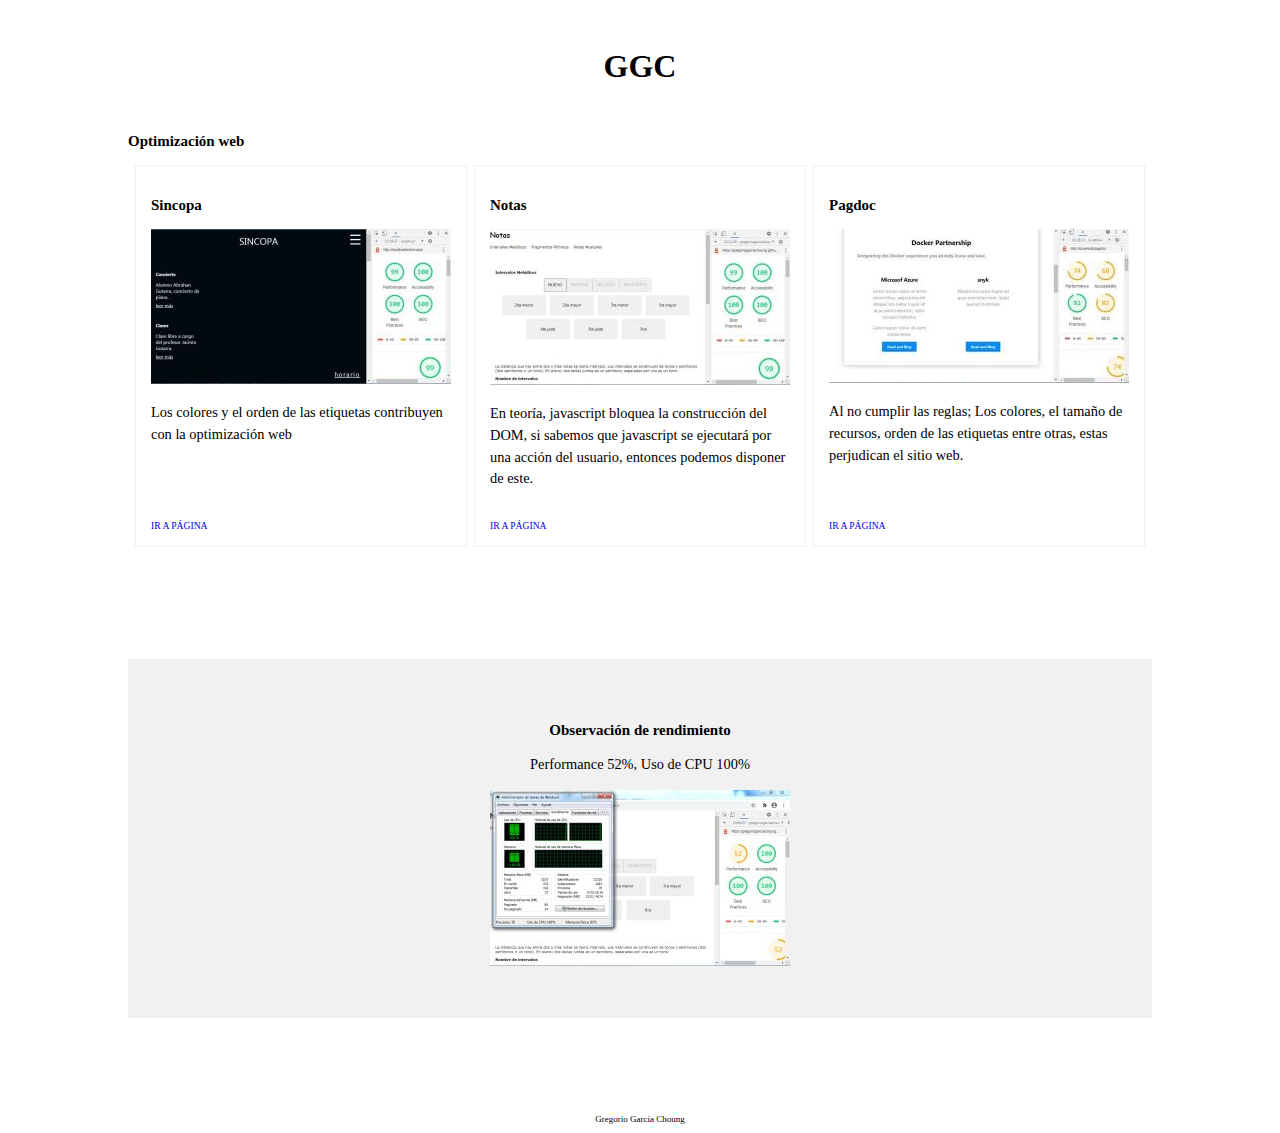
<file: index.html>
<!DOCTYPE html>
<html lang="es">
<head>
    <meta charset="UTF-8">
	<meta name="copyright" content="GGC 2020">
	<meta name="description" content="web design, Gregorio Garcia Choung">
	<meta name="keywords" content="HTML5, CSS3, JavaScript, web obtimizer">
	<meta name="author" content="gokhty, Gregorio Garcia Choung">
    <meta name="viewport" content="width=device-width, initial-scale=1.0">
    <meta http-equiv="X-UA-Compatible" content="ie=edge">
	<link rel="shortcut icon" href="icono.png">
    <title>GGC</title>
	<style>
		*{margin:0;padding:0;}
		body{font-family:Segoe UI;max-width:1024px;margin:0 auto;}
		h1{text-align:center;}
		img{width:100%;max-width:300px;}
		article{width:300px;margin-bottom:1em;border:1px solid #f1f1f1;padding:0 15px}
		h2{font-size:15px;}
		p{font-size:0.9em;line-height:1.5em}
		h2,p,span{margin:1em 0;}
		a{text-decoration:none;font-size:0.6em;margin-bottom:1.5em;}
		header{margin:3em;}
		.flex{display:flex;}
		.wrap{flex-flow:wrap;}
		.he{justify-content:space-evenly;}
		.hb{justify-content:space-between;}
		.vb{align-content:space-between;}
		section{margin-bottom:6em;}
		footer h2{font-weight:normal;font-size:9px;text-align:center;}
	</style>
</head>
	<body>
		<header><h1>GGC</h1></header>
		<main>
			<h2>Optimización web</h2>
			<section class="flex wrap he">
				<article class="flex wrap vb">
					<span>
					<h2>Sincopa</h2>
					<img src="img/per/sincopa.jpg" alt="página-sincopa" />
					
					<p>Los colores y el orden de las etiquetas contribuyen con la optimización web</p>
					</span>
					<a target="_blank" rel="noopener" href="https://gregoriogarciachoung.github.io/web-optimization/sincopa">IR A PÁGINA</a>
					
				</article>
				<article class="flex wrap vb">
					<span>
					<h2>Notas</h2>
					<img src="img/per/notas.jpg" alt="página-notas" />
					<p>En teoría, javascript bloquea la construcción del DOM, si sabemos que javascript se ejecutará por una acción del usuario, entonces podemos disponer de este.</p>
					</span>
					<a target="_blank" rel="noopener" href="https://gregoriogarciachoung.github.io/notas/intervalos">IR A PÁGINA</a>
				</article>
				<article class="flex wrap vb">
					<span>
					<h2>Pagdoc</h2>
					<img src="img/per/pagdoc.jpg" alt="página-pagdoc" />
					<p>Al no cumplir las reglas; Los colores, el tamaño de recursos, orden de las etiquetas entre otras, estas perjudican el sitio web.</p>
					</span>
					<a target="_blank" rel="noopener" href="https://gregoriogarciachoung.github.io/web-optimization/pagdoc">IR A PÁGINA</a>
				</article>
			</section>
			<section style="text-align:center;background:#f1f1f1;padding:3em 0;";>
				<h2>Observación de rendimiento</h2>
				<p>Performance 52%, Uso de CPU 100%</p>
				<img src="img/per/performance.jpg" alt="cpu-baxio"/>
			</section>
		</main>
		<footer>
			<h2>Gregorio Garcia Choung</h2>
		</footer>
	</body>
</html>
</file>
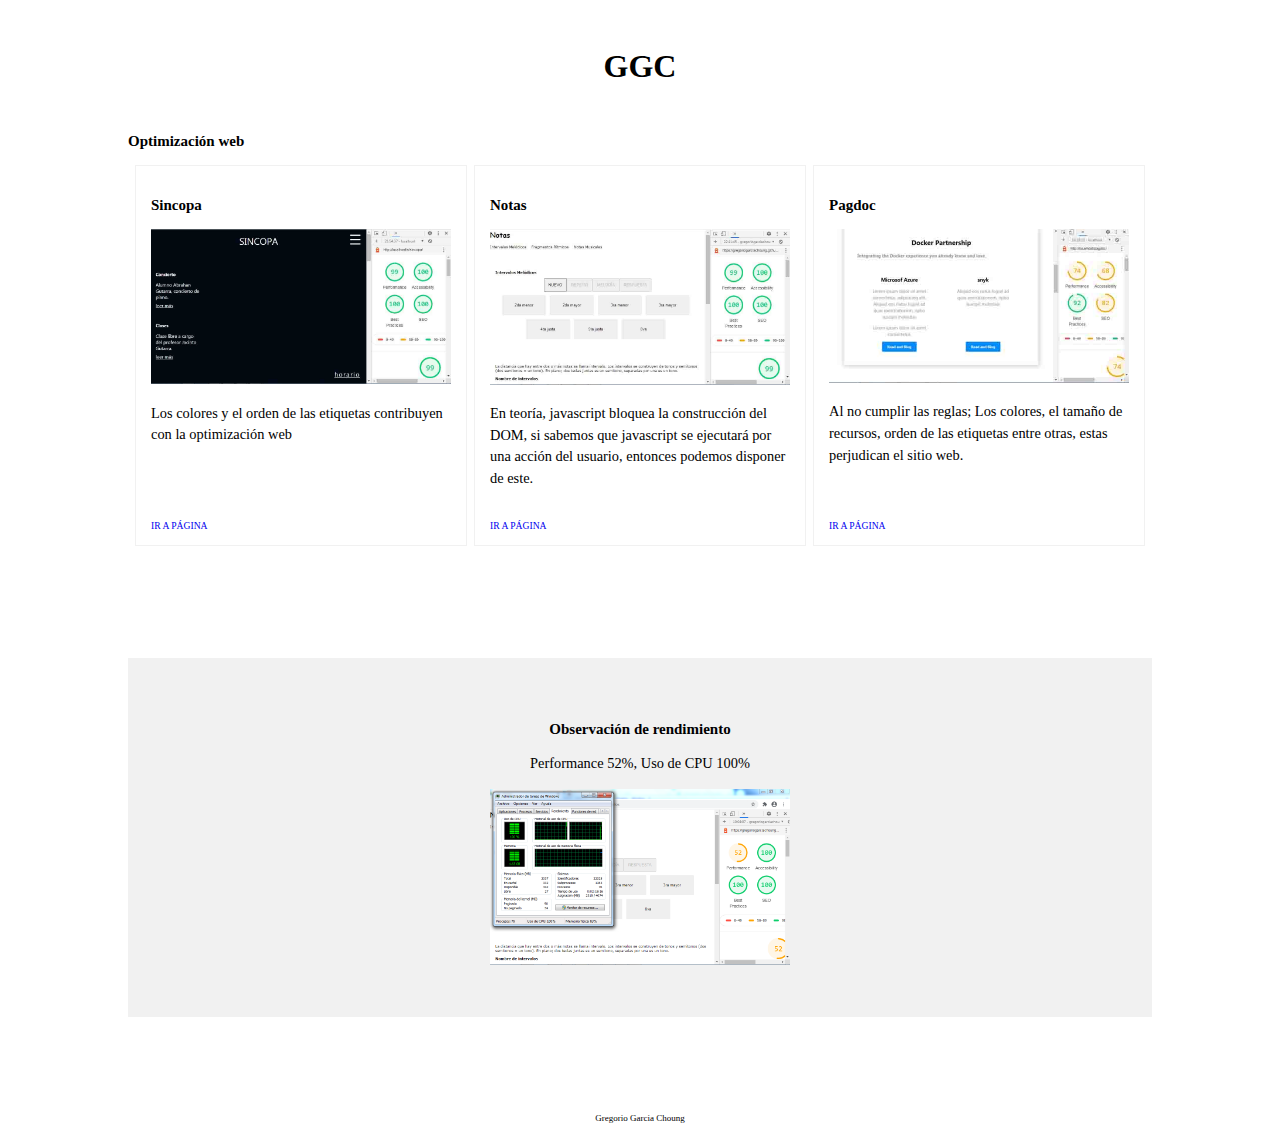
<file: ggc/index.html>
<!DOCTYPE html>
<html lang="es">
<head>
    <meta charset="UTF-8">
	<meta name="copyright" content="GGC 2020">
	<meta name="description" content="web design, Gregorio Garcia Choung">
	<meta name="keywords" content="HTML5, CSS3, JavaScript, web obtimizer">
	<meta name="author" content="gokhty, Gregorio Garcia Choung">
    <meta name="viewport" content="width=device-width, initial-scale=1.0">
    <meta http-equiv="X-UA-Compatible" content="ie=edge">
	<link rel="shortcut icon" href="icono.png">
    <title>GGC</title>
	<style>
		*{margin:0;padding:0;}
		body{font-family:Segoe UI;max-width:1024px;margin:0 auto;}
		h1{text-align:center;}
		img{width:100%;max-width:300px;}
		article{width:300px;margin-bottom:1em;border:1px solid #f1f1f1;padding:0 15px}
		h2{font-size:15px;}
		p{font-size:0.9em;line-height:1.5em}
		h2,p,span{margin:1em 0;}
		a{text-decoration:none;font-size:0.6em;margin-bottom:1.5em;}
		header{margin:3em;}
		.flex{display:flex;}
		.wrap{flex-flow:wrap;}
		.he{justify-content:space-evenly;}
		.hb{justify-content:space-between;}
		.vb{align-content:space-between;}
		section{margin-bottom:6em;}
		footer h2{font-weight:normal;font-size:9px;text-align:center;}
	</style>
</head>
	<body>
		<header><h1>GGC</h1></header>
		<main>
			<h2>Optimización web</h2>
			<section class="flex wrap he">
				<article class="flex wrap vb">
					<span>
					<h2>Sincopa</h2>
					<img src="img/per/sincopa.jpg" alt="página-sincopa" />
					
					<p>Los colores y el orden de las etiquetas contribuyen con la optimización web</p>
					</span>
					<a target="_blank" rel="noopener" href="https://gregoriogarciachoung.github.io/web-optimization/sincopa">IR A PÁGINA</a>
					
				</article>
				<article class="flex wrap vb">
					<span>
					<h2>Notas</h2>
					<img src="img/per/notas.jpg" alt="página-notas" />
					<p>En teoría, javascript bloquea la construcción del DOM, si sabemos que javascript se ejecutará por una acción del usuario, entonces podemos disponer de este.</p>
					</span>
					<a target="_blank" rel="noopener" href="https://gregoriogarciachoung.github.io/notas/intervalos">IR A PÁGINA</a>
				</article>
				<article class="flex wrap vb">
					<span>
					<h2>Pagdoc</h2>
					<img src="img/per/pagdoc.jpg" alt="página-pagdoc" />
					<p>Al no cumplir las reglas; Los colores, el tamaño de recursos, orden de las etiquetas entre otras, estas perjudican el sitio web.</p>
					</span>
					<a target="_blank" rel="noopener" href="https://gregoriogarciachoung.github.io/web-optimization/pagdoc">IR A PÁGINA</a>
				</article>
			</section>
			<section style="text-align:center;background:#f1f1f1;padding:3em 0;";>
				<h2>Observación de rendimiento</h2>
				<p>Performance 52%, Uso de CPU 100%</p>
				<img src="img/per/performance.png" alt="cpu-baxio"/>
			</section>
		</main>
		<footer>
			<h2>Gregorio Garcia Choung</h2>
		</footer>
	</body>
</html>
</file>
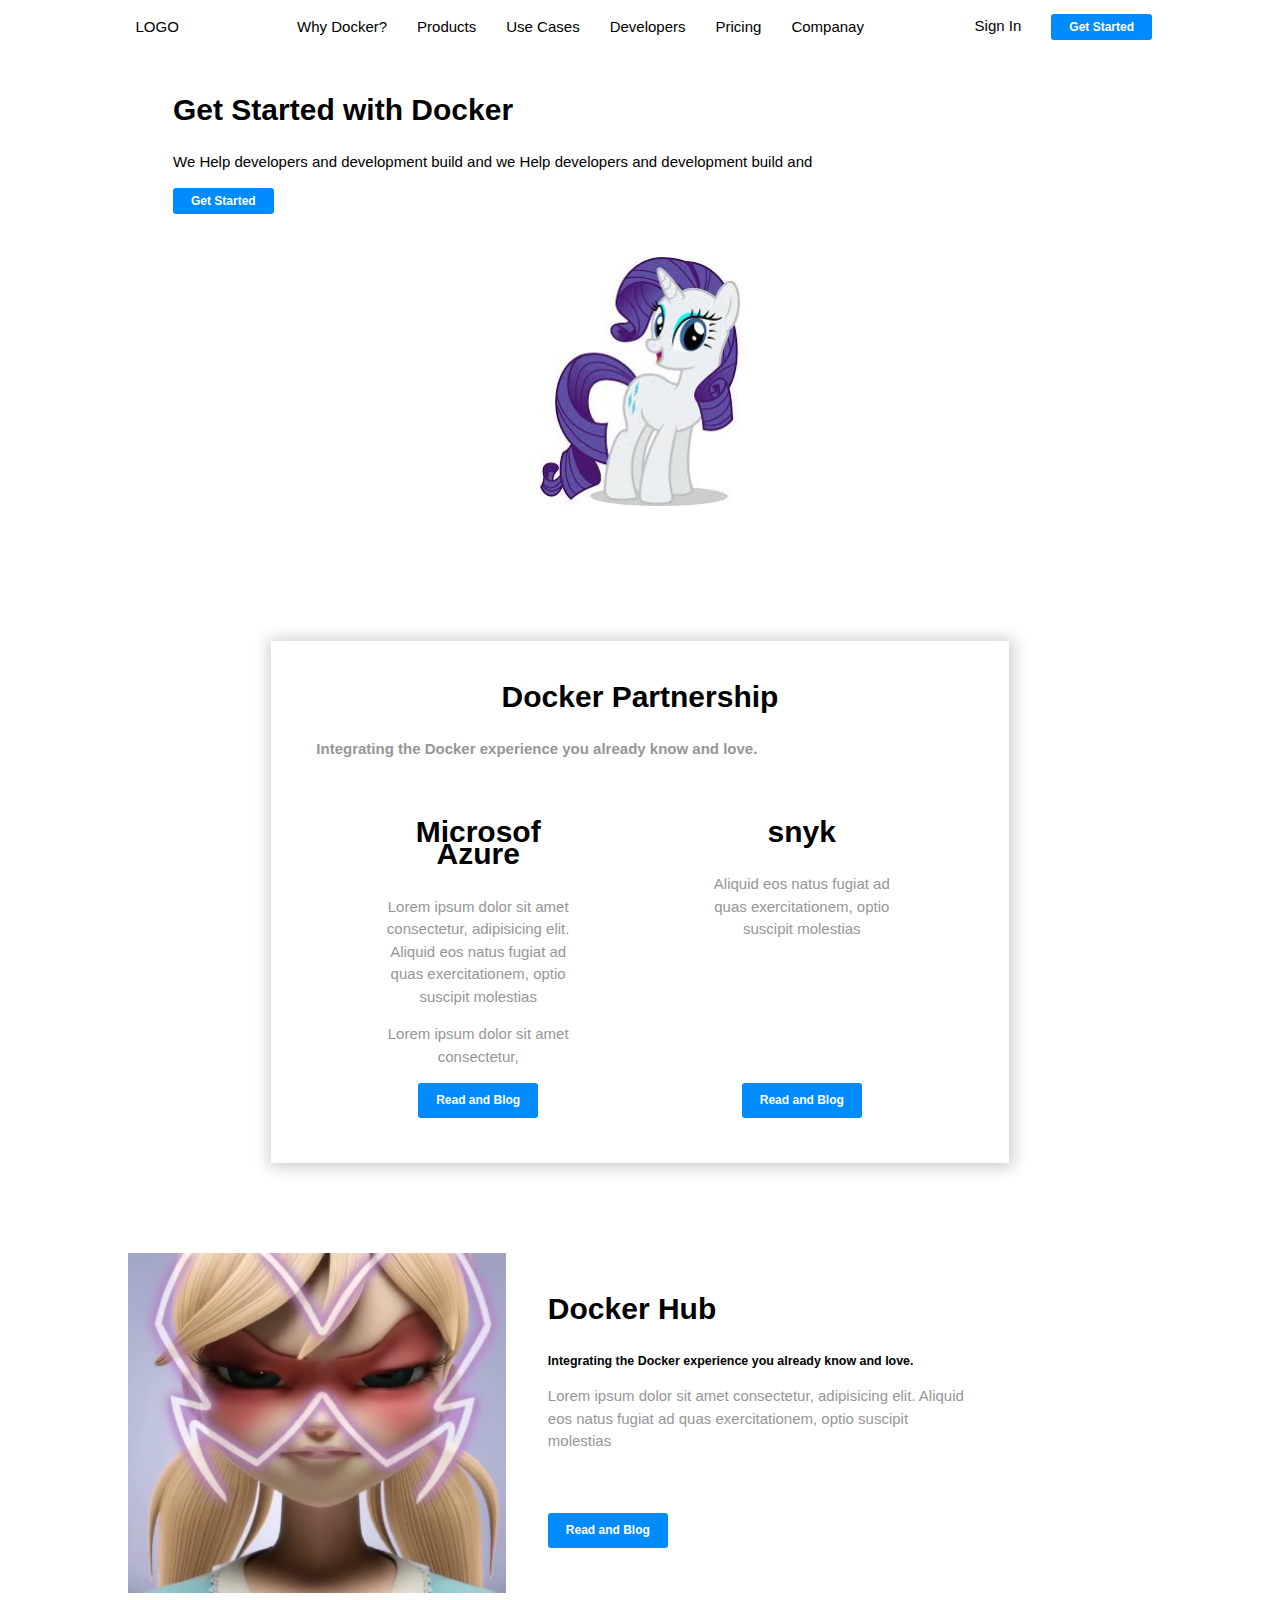
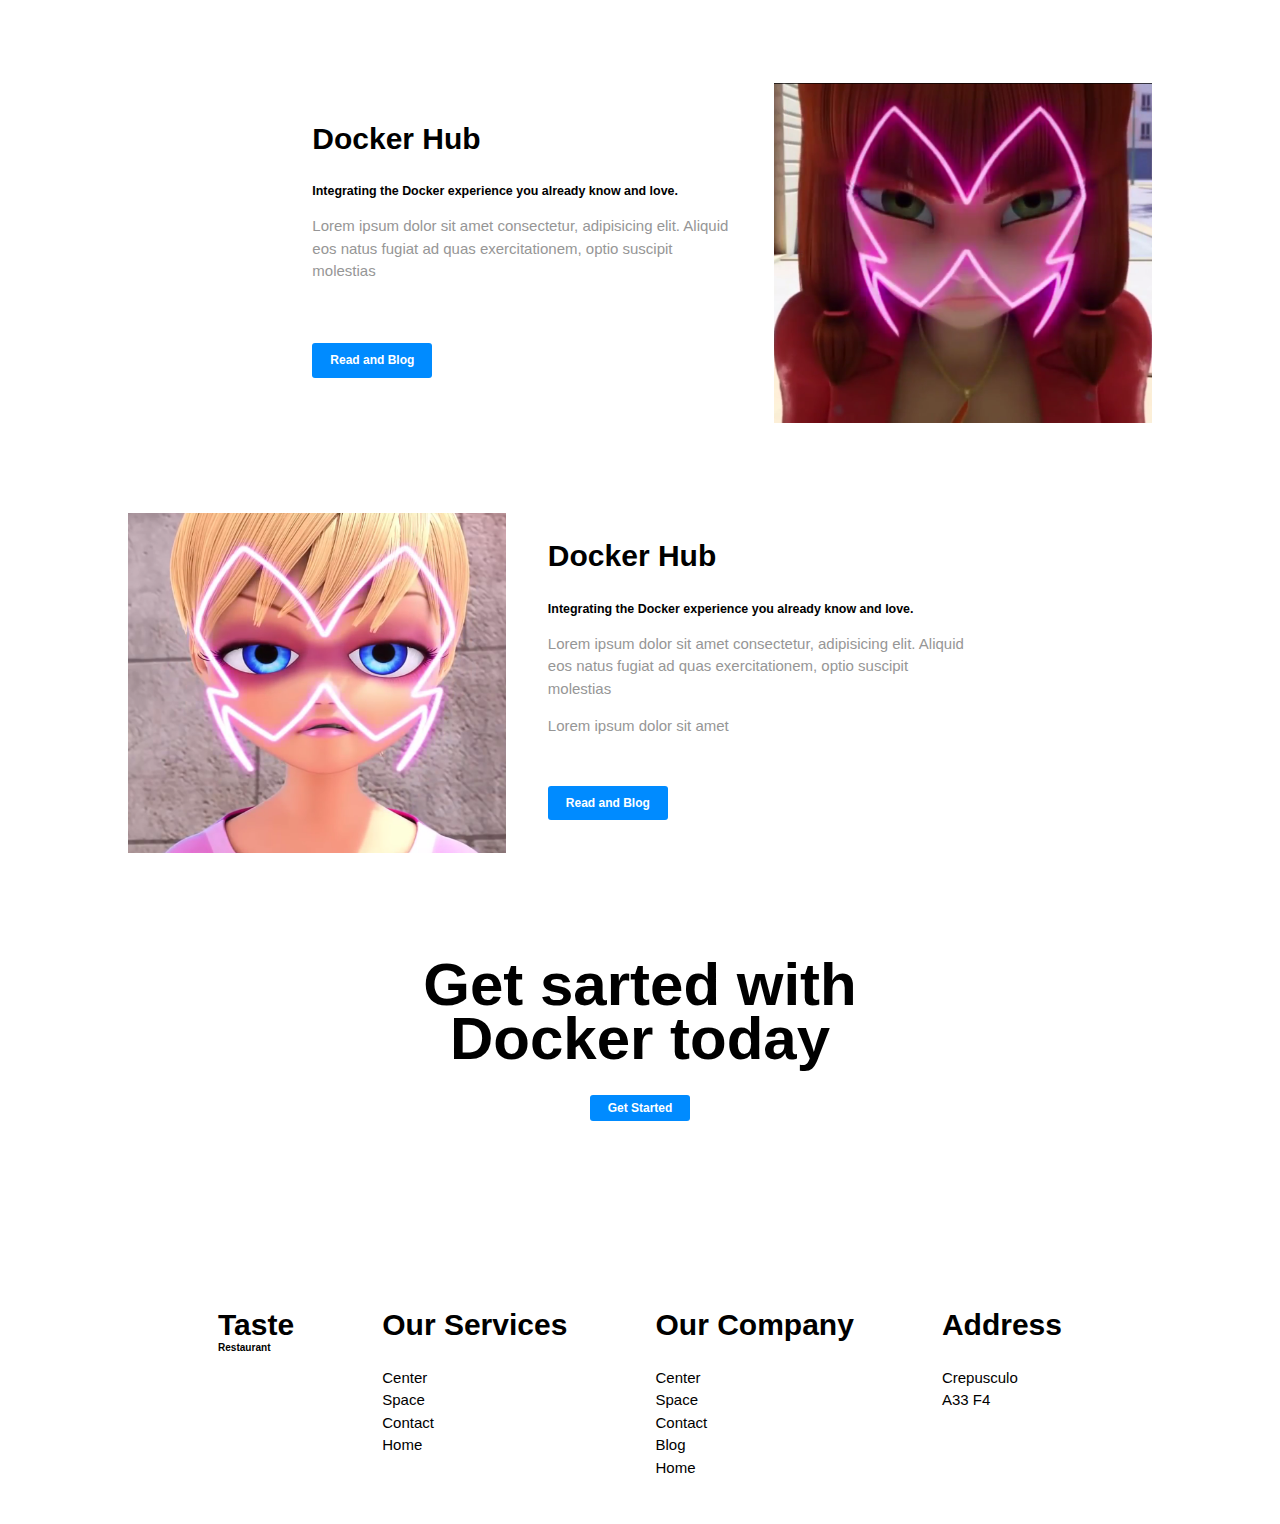
<file: pagdoc/index.html>
<!DOCTYPE html>
<html lang="es">
<head>
    <meta charset="UTF-8">
    <meta name="viewport" content="width=device-width, initial-scale=1.0">
    <meta http-equiv="X-UA-Compatible" content="ie=edge">
	<link rel="stylesheet" href="s-tyle.css">
    <link rel="stylesheet" href="nav.css">
	<link rel="stylesheet" href="style-sss.css">
	<link rel="stylesheet" href="style-zzz.css">
    <title>Document</title>
	<script>
		window.addEventListener("load",inicio,false);
		var ver = true;
		function inicio(){
			menu = document.querySelector("#menu")
			menu.addEventListener("click",verMenu,false);
		}
		function verMenu(){
			var element = document.querySelector("nav");
			element.classList.toggle("ocultar");
			
			
			if(ver){
				menu.innerHTML="CERRAR";
				ver = false;
			}
			else{
				menu.innerHTML="MENU";
				ver = true;
			}
			
			
		}
	</script>
</head>
	<body>
		<nav>
			<div class="nav">
				<a>LOGO</a>
				<a id="menu">MENU</a>
			</div>
			<ul>
				<li>Why Docker?</li>
				<li>Products</li>
				<li>Use Cases</li>
				<li>Developers</li>
				<li>Pricing</li>
				<li>Companay</li>
			</ul>
			<ul>
				<li><a>Sign In</a></li>
				<li><a class="btn1">Get Started</a></li>
			</ul>		
		</nav>
		<header>
			<section>
				<h1>Get Started with Docker</h1>
				<p>We Help developers and development build and we Help developers and development build and</p>
				<a class="btn1">Get Started</a>
			</section>
			<figure>
				<img class="imgm" src="img1.jpg">
			</figure>
		</header>
		<main>
			<section class="sss box-shadow">
				<h1 class="text-center">Docker Partnership</h1>
				<h4 class="plomo">Integrating the Docker experience you already know and love.</h4>
				<div>
				<article>
					<span>
					<h1>Microsof Azure</h1>
					<p class="plomo ">Lorem ipsum dolor sit amet consectetur, adipisicing elit. Aliquid eos natus fugiat ad quas exercitationem, optio suscipit molestias</p>
					<p class="plomo ">Lorem ipsum dolor sit amet consectetur, </p>
					</span>
					<a class="btn1">Read and Blog</a>
				</article>
				<article>
					<span>
					<h1>snyk</h1>
					<p class=" plomo">Aliquid eos natus fugiat ad quas exercitationem, optio suscipit molestias</p>
					</span>
					<a href="#" class="btn1">Read and Blog</a>
				</article>
				</div>
			</section>
			<section class="zzz">
				<article>
					<figure>
						<img src="cli.png">
					</figure>
					<div>
						<span><h1>Docker Hub</h1>
						<h5>Integrating the Docker experience you already know and love.</h5>
						<p class="plomo">Lorem ipsum dolor sit amet consectetur, adipisicing elit. Aliquid eos natus fugiat ad quas exercitationem, optio suscipit molestias</p>
						</span><a class="btn1">Read and Blog</a>
					</div>
				</article>
				<article>
					<figure>
						<img src="vol.png">
					</figure>
					<div>
						<span><h1>Docker Hub</h1>
						<h5>Integrating the Docker experience you already know and love.</h5>
						<p class="plomo">Lorem ipsum dolor sit amet consectetur, adipisicing elit. Aliquid eos natus fugiat ad quas exercitationem, optio suscipit molestias</p>
						</span><a class="btn1">Read and Blog</a>
					</div>
				</article>
				<article>
					<figure>
						<img src="fra.png">
					</figure>
					<div>
						<span><h1>Docker Hub</h1>
						<h5>Integrating the Docker experience you already know and love.</h5>
						<p class="plomo">Lorem ipsum dolor sit amet consectetur, adipisicing elit. Aliquid eos natus fugiat ad quas exercitationem, optio suscipit molestias</p>
						<p class="plomo">Lorem ipsum dolor sit amet </p>
						</span><a class="btn1">Read and Blog</a>
					</div>
				</article>
			</section>
			<section class="text-center">
				<hgroup class="titulo1">
					<h1>Get sarted with</h1>
					<h1>Docker today</h1>
				</hgroup>
				<a class="btn1">Get Started</a>
			</section>
		</main>
		<footer>
			<section>
				
					<div>
					<hgroup>
							<h1>Taste</h1>
							<h6>Restaurant</h6>
						</hgroup>
					</div>
					
					<div>
						<h1>Our Services</h1>
						<ul>
							<li>Center</li>
							<li>Space</li>
							<li>Contact</li>
							<li>Home</li>
						</ul>
					</div>
					<div>
						<h1>Our Company</h1>
						<ul>
							<li>Center</li>
							<li>Space</li>
							<li>Contact</li>
							<li>Blog</li>
							<li>Home</li>
						</ul>
					</div>
					<div>
						<h1>Address</h1>
						<li>Crepusculo</li>
						<li>A33 F4</li>
					</div>
				
			</section>
		</footer>
	</body>
</html>
</file>
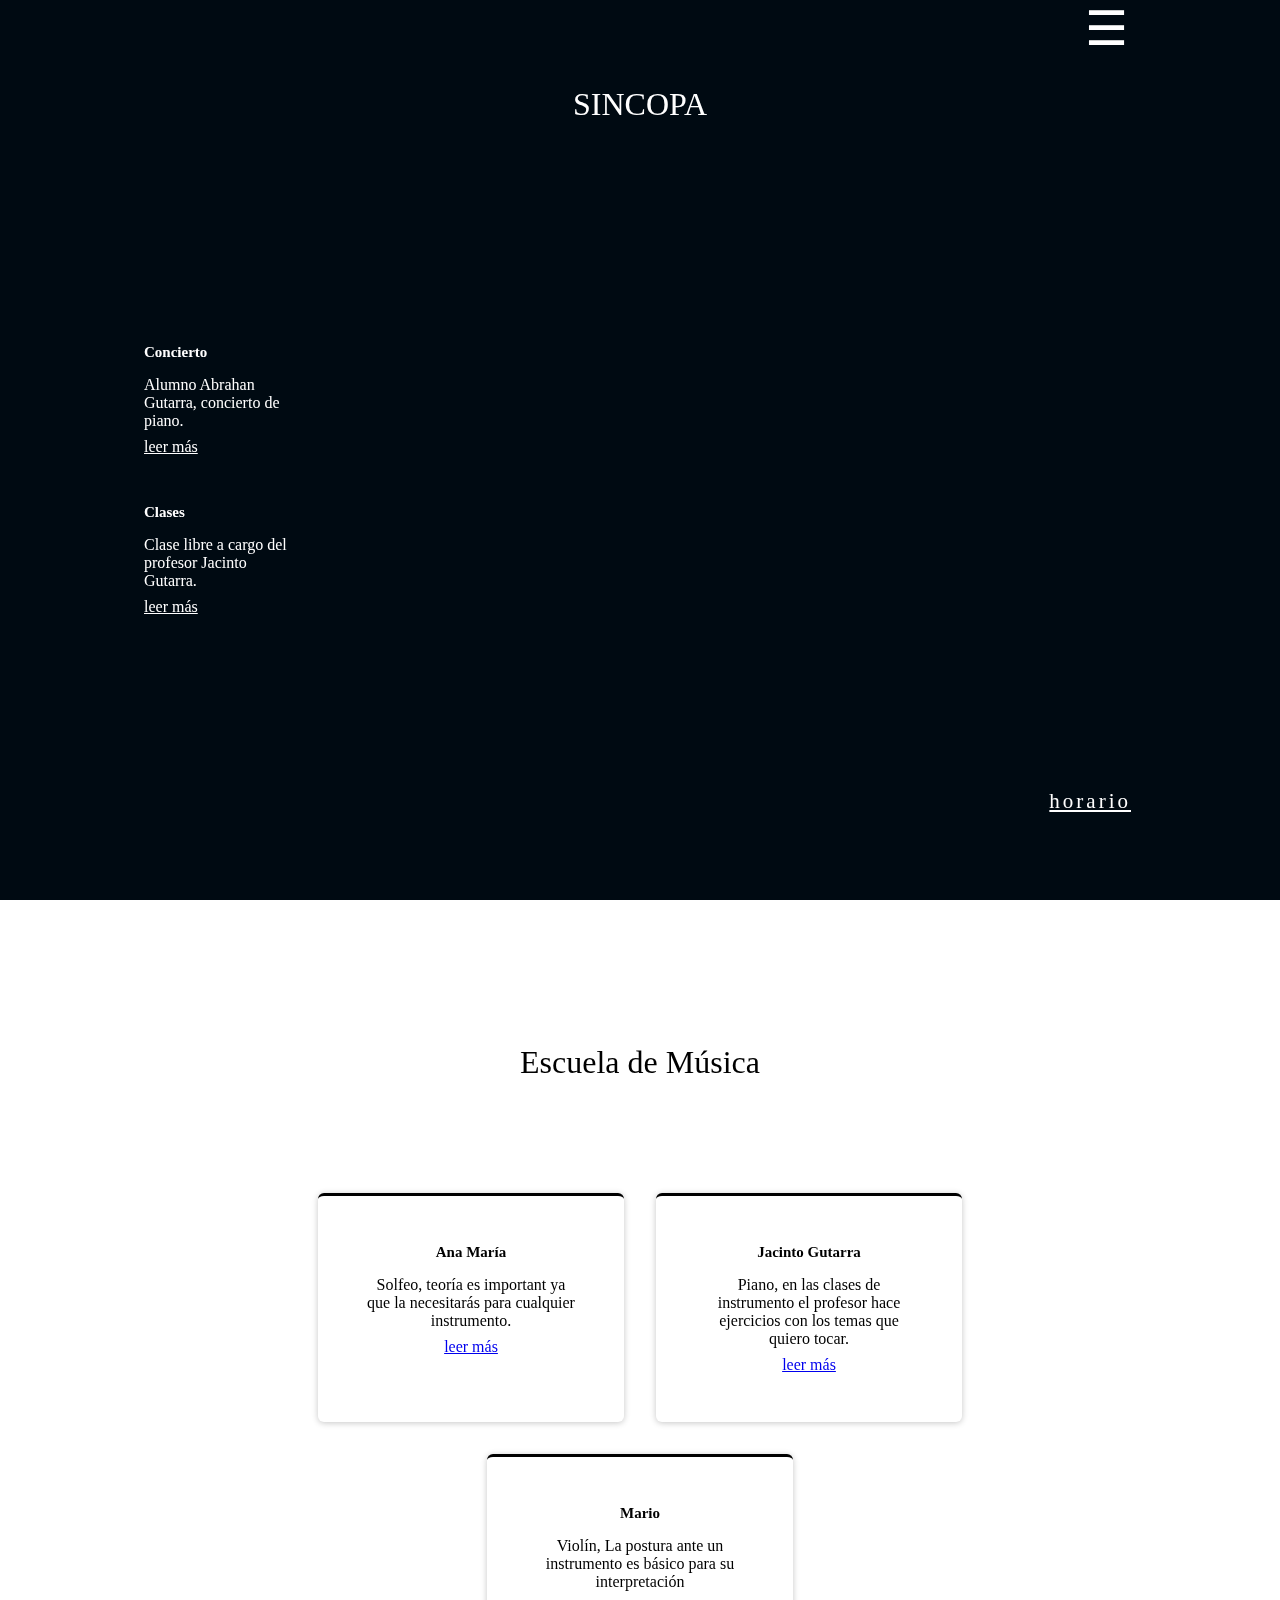
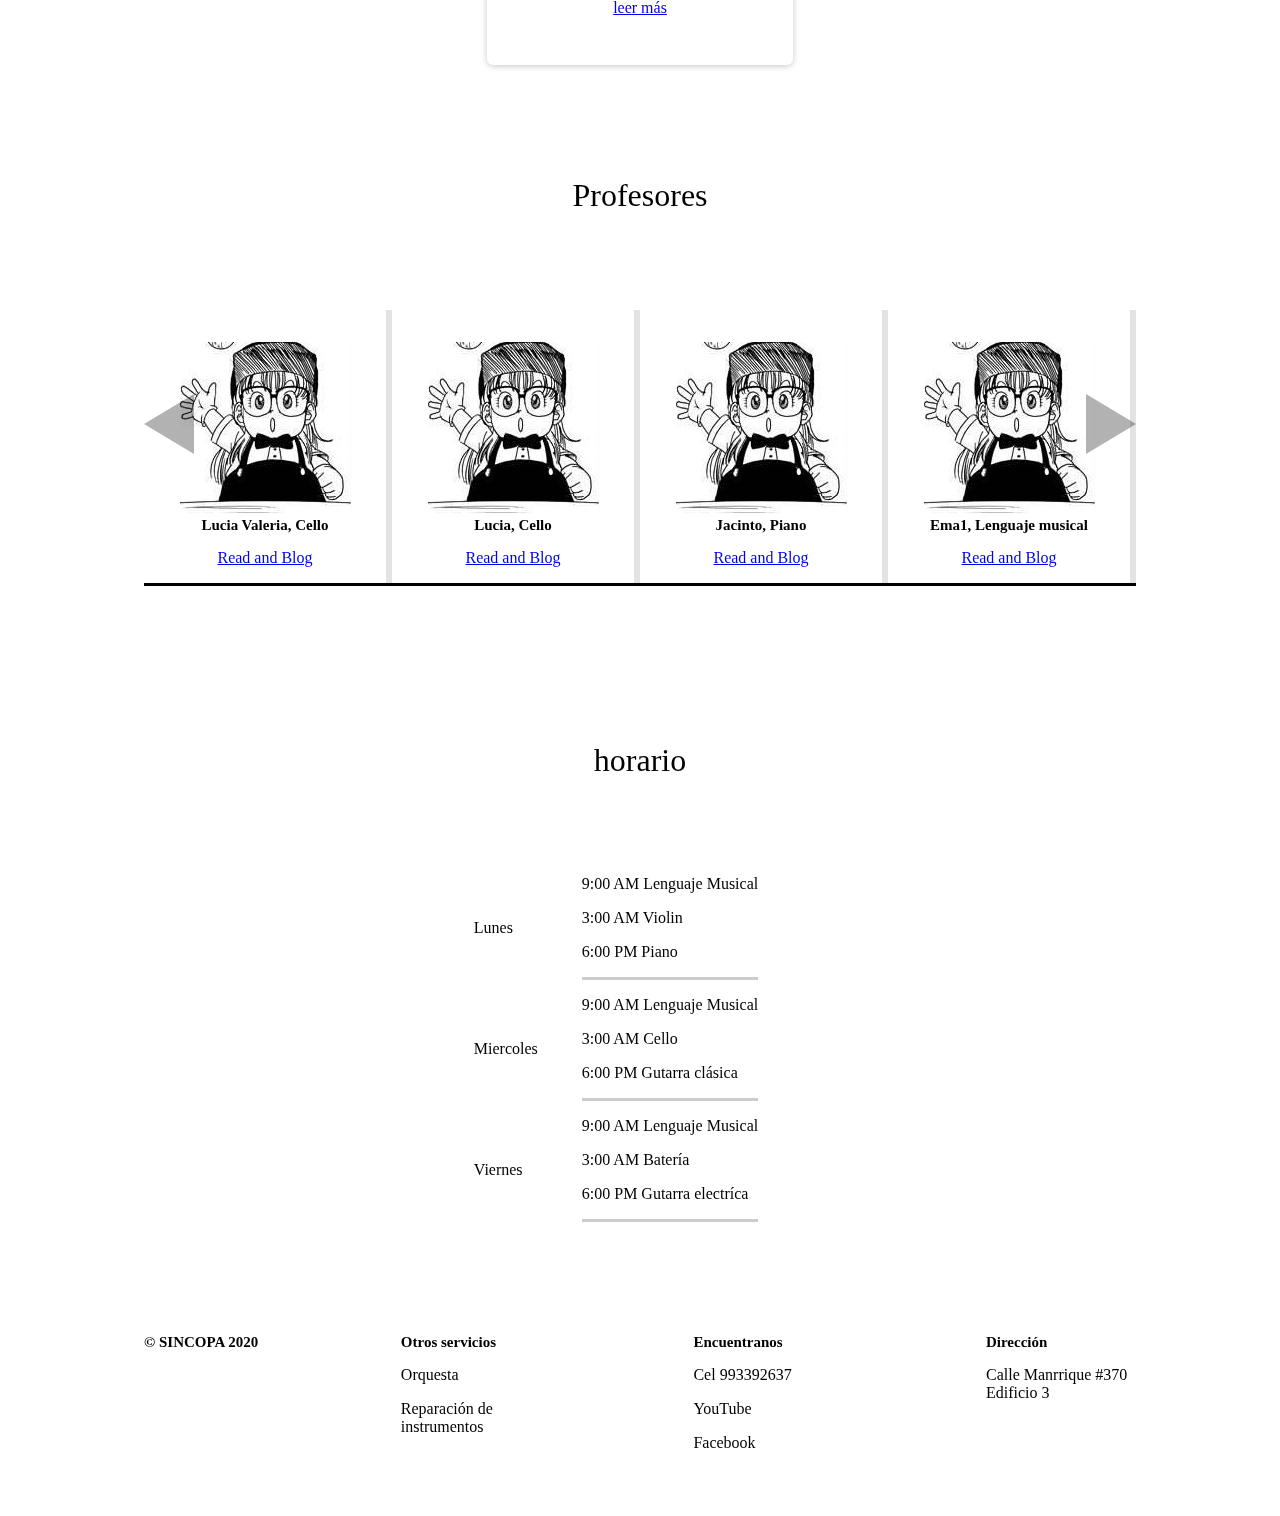
<file: sincopa/index.html>
<!DOCTYPE html><html lang="es"><head><meta charset="UTF-8"><meta name="copyright" content="© sincopa 2020"><meta name="description" content="music web, taller de música, escuela de música"><meta name="keywords" content="HTML5, CSS3, JavaScript, web obtimizer"><meta name="author" content="gokhty, Gregorio Garcia Choung"><meta name="viewport" content="width=device-width, initial-scale=1.0"><meta http-equiv="X-UA-Compatible" content="ie=edge"><link rel="stylesheet" href="style.css"><title>Sincopa</title><style> .superfondo{ position:fixed; width:100%; height:100vh; z-index: -1; left:0; background:#000a12; } main,footer{background:#fff;} header{height:100vh;} header>h1,aside,header>a{width:100%;} header,nav, header a, nav a{color:#ffffff;} .btn3{margin-right:1em;letter-spacing:3px;font-size:21px;} .flotar{position:fixed;top:0;width:100%;max-width:1024px;text-align:right;display:flex;justify-content:flex-end;} .flotar>div{padding-right:1.5em;border-radius:0 0 0 1em;} .articulos1>article{margin:0 6px 0 0;padding:1em;background:#fff;} .scroll{ overflow:auto; background:#e3e3e3; border-bottom:3px solid; } .articulos1>article>div{width:210px;} .scroll+span{visibility:hidden;} .tablita>li{margin-right:3em;} .tablita>li:first-child{width:60px;} .tablita>li+li{border-bottom:3px solid #ccc;} @media all and (min-width:320px){ .borde{border-top:3px solid;border-radius:6px; box-shadow:0px 1px 6px #c6c6c6;padding:3em;margin:1em;} } @media all and (min-width:600px){ .scroll{ overflow:hidden; } .scroll+span{ visibility:visible; margin-top:0em; position:relative; top:-12em; }		 } /*no necesario*/ .seccion1{padding:0 1em;} .seccion1>article{max-width:150px;} main>h1{margin:3em 0;text-align:center;} .btnscroll{ width: 0; height: 0; border-top: 30px solid transparent; border-bottom: 30px solid transparent; }.btnscroll:first-child { border-right: 50px solid rgba(0,0,0,0.3); } .btnscroll:last-child { border-left: 50px solid rgba(0,0,0,0.3); } </style></head><body><div class="superfondo"></div><nav class="flotar"><div><span style="cursor:pointer; font-size:3em;" id="open">&#9776;</span><ul><li><a href="#">Registrar/ingresar</a></li><li><a href="#">Tienda</a></li></ul></div></nav><header class="flex-wrap vc"><h1 class="centrartexto">SINCOPA</h1><aside class="seccion1"><article><h2>Concierto</h2><p>Alumno Abrahan Gutarra, concierto de piano.</p><a href="#">leer más</a></article><article><h2>Clases</h2><p>Clase libre a cargo del profesor Jacinto Gutarra.</p><a href="#">leer más</a></article></aside><a href="#horario" class="btn3 flex hd">horario</a></header><main><h1>Escuela de Música</h1><section class="flex-wrap centrar articulos centrartexto"><article class="borde"><h2>Ana María</h2><p>Solfeo, teoría es important ya que la necesitarás para cualquier instrumento.</p><a href="intervalos.html">leer más</a></article><article class="borde"><h2>Jacinto Gutarra</h2><p>Piano, en las clases de instrumento el profesor hace ejercicios con los temas que quiero tocar.</p><a href="#">leer más</a></article><article class="borde"><h2>Mario</h2><p>Violín, La postura ante un instrumento es básico para su interpretación</p><a href="#">leer más</a></article></section><h1>Profesores</h1><div class="scroll"><section class="articulos1  flex hb centrartexto"><article><img alt="profesor1" src="a.jpg"><div><h2>Lucia Valeria, Cello</h2><a href="#">Read and Blog</a></div></article><article><img alt="profesor2" src="a.jpg"><div><h2>Lucia, Cello</h2><a href="#">Read and Blog</a></div></article><article><img alt="profesor3" src="a.jpg"><div><h2>Jacinto, Piano</h2><a href="#">Read and Blog</a></div></article><article><img alt="profesor4" src="a.jpg"><div><h2>Ema1, Lenguaje musical</h2><a href="#">Read and Blog</a></div></article><article class="borde2"><img alt="profesor5" src="a.jpg"><div><h2>Ema2, Lenguaje musical</h2><a href="#">Read and Blog</a></div></article><article class="borde2"><img alt="profesor6" src="a.jpg"><div><h2>Ema3, Lenguaje musical</h2><a href="#">Read and Blog</a></div></article></section></div><span class="flex hb"><div class="btnscroll"></div><div class="btnscroll"></div></span><h1 id="horario">horario</h1><section><ul class="tablita flex-wrap vc centrar"><li>Lunes</li><li><ul><li>9:00 AM Lenguaje Musical</li><li>3:00 AM Violin</li><li>6:00 PM Piano</li></ul></li></ul><ul class="tablita flex-wrap vc centrar"><li>Miercoles</li><li><ul><li>9:00 AM Lenguaje Musical</li><li>3:00 AM Cello</li><li>6:00 PM Gutarra clásica</li></ul></li></ul><ul class="tablita flex-wrap vc centrar"><li>Viernes</li><li><ul><li>9:00 AM Lenguaje Musical</li><li>3:00 AM Batería</li><li>6:00 PM Gutarra electríca</li></ul></li></ul></section></main><footer><div><hgroup><h2>© SINCOPA 2020</h2></hgroup></div><div><h2>Otros servicios</h2><ul><li>Orquesta</li><li>Reparación de instrumentos</li></ul></div><div><h2>Encuentranos</h2><ul><li>Cel 993392637</li><li>YouTube</li><li>Facebook</li></ul></div><div><h2>Dirección</h2><ul><li>Calle Manrrique #370 Edificio 3</li></ul></div></footer></body><script src="script.js" async></script></html>
</file>
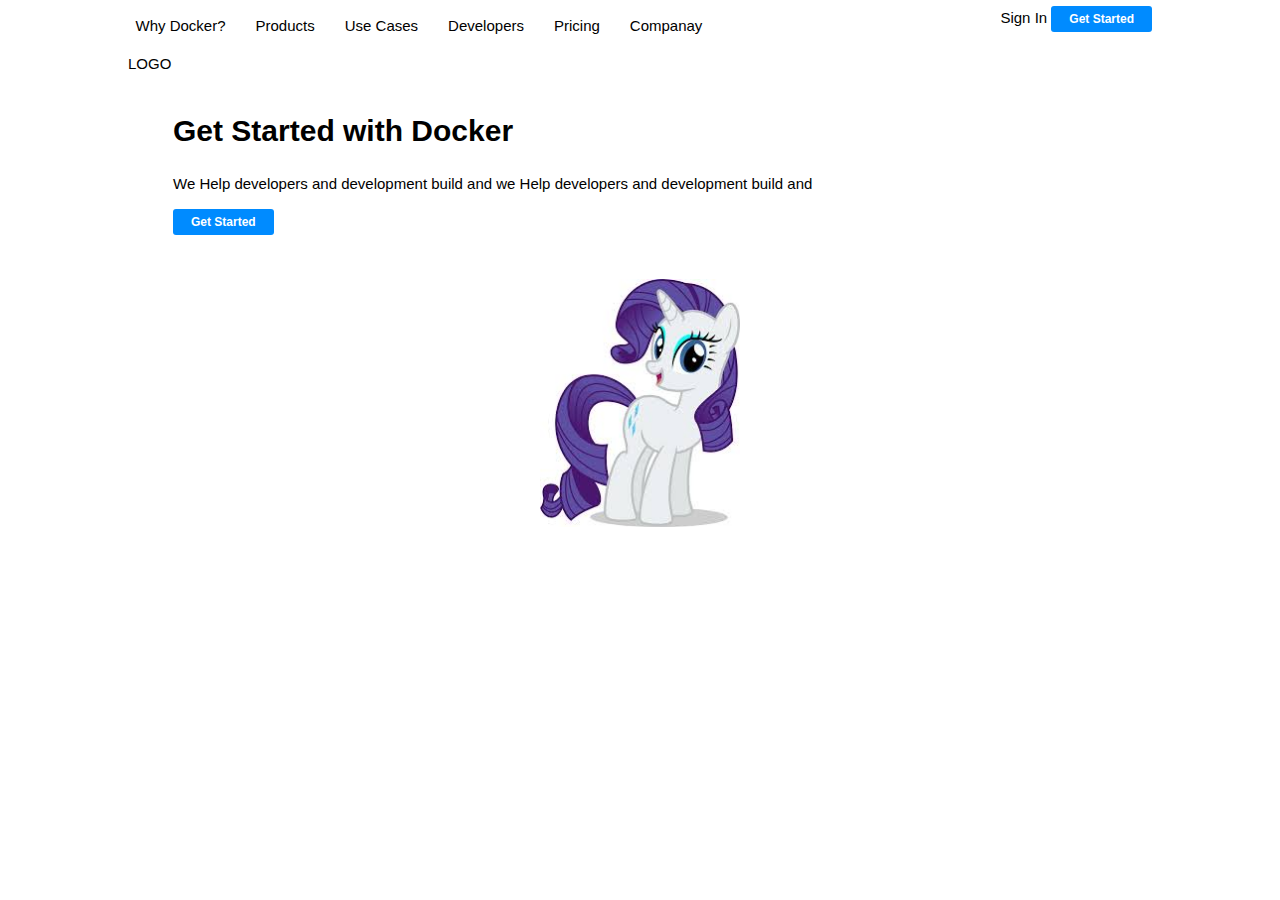
<file: pagdoc/nav.html>
<!DOCTYPE html>
<html lang="es">
<head>
    <meta charset="UTF-8">
    <meta name="viewport" content="width=device-width, initial-scale=1.0">
    <meta http-equiv="X-UA-Compatible" content="ie=edge">
	<link rel="stylesheet" href="s-tyle.css">
    <link rel="stylesheet" href="nav.css">
    <title>Document</title>
	<script>
		window.addEventListener("load",inicio,false);
		var ver = true;
		function inicio(){
			menu = document.querySelector("#menu")
			menu.addEventListener("click",verMenu,false);
		}
		function verMenu(){
			var element = document.querySelector("nav>ul");
			element.classList.toggle("ocultar");
			
			
			if(ver){
				menu.innerHTML="CERRAR";
				ver = false;
			}
			else{
				menu.innerHTML="MENU";
				ver = true;
			}
			
			
		}
	</script>
</head>
	<body>
		<nav>
			
				
			
			<ul>
				<li>Why Docker?</li>
				<li>Products</li>
				<li>Use Cases</li>
				<li>Developers</li>
				<li>Pricing</li>
				<li>Companay</li>
			</ul>
			
			<div>
				<a>Sign In</a>
				<a class="btn1">Get Started</a>
			</div>
		</nav>
		<header>
		<div>
			<a>LOGO</a>
			<a id="menu">MENU</a>
		</div>
			<section>
				<h1>Get Started with Docker</h1>
				<p>We Help developers and development build and we Help developers and development build and</p>
				<a class="btn1">Get Started</a>
			</section>
			<figure>
				<img class="imgm" src="img1.jpg">
			</figure>
		</header>
	</body>
</html>
</file>
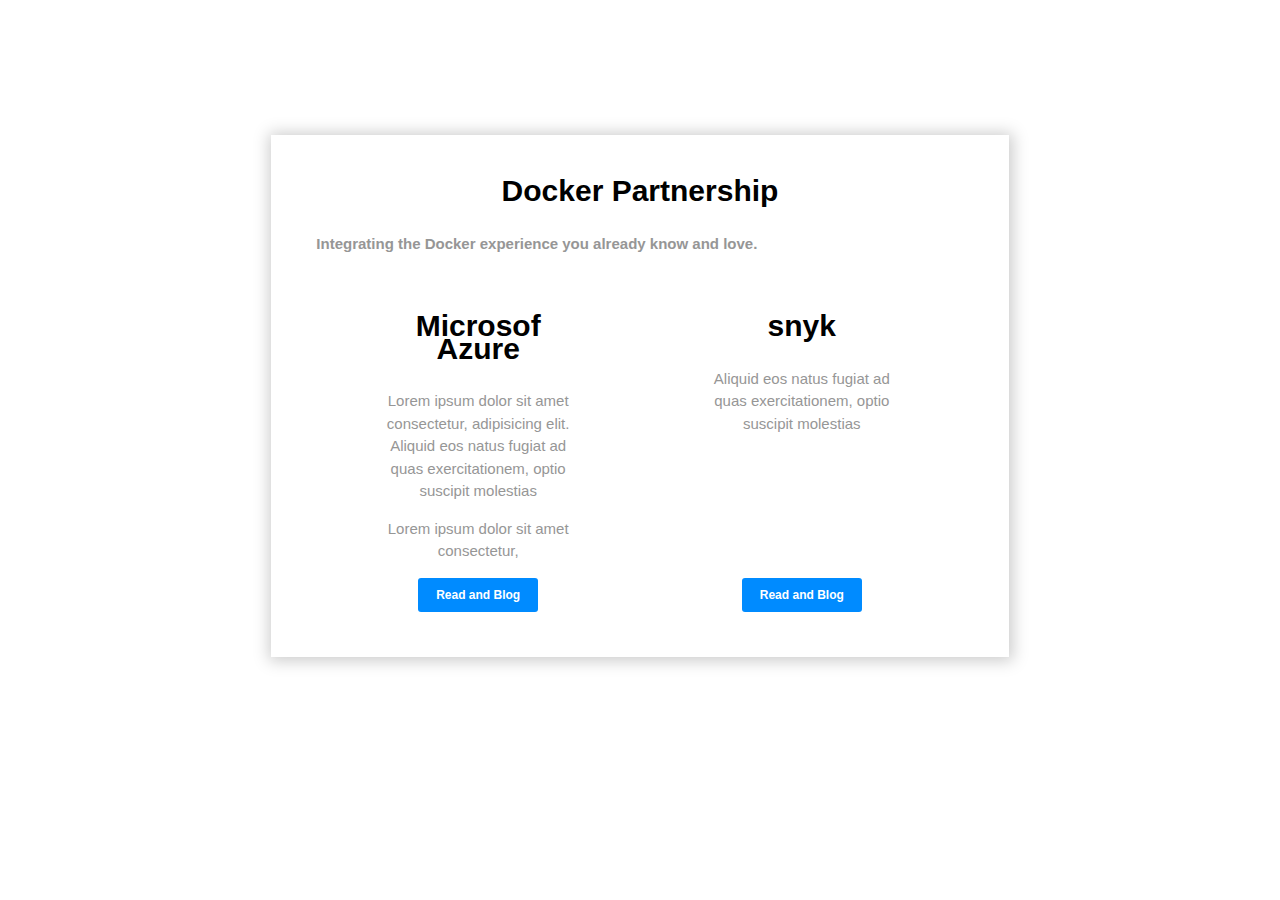
<file: pagdoc/sss.html>
<!DOCTYPE html>
<html lang="es">
<head>
    <meta charset="UTF-8">
    <meta name="viewport" content="width=device-width, initial-scale=1.0">
    <meta http-equiv="X-UA-Compatible" content="ie=edge">
    <link rel="stylesheet" href="style-sss.css">
	<link rel="stylesheet" href="s-tyle.css">
    <title>Document</title>
</head>
	<body>
		<main>
			<section class="sss box-shadow">
				<h1 class="text-center">Docker Partnership</h1>
				<h4 class="plomo">Integrating the Docker experience you already know and love.</h4>
				<div>
				<article>
					
					<h1>Microsof Azure</h1>
					<p class="plomo ">Lorem ipsum dolor sit amet consectetur, adipisicing elit. Aliquid eos natus fugiat ad quas exercitationem, optio suscipit molestias</p>
					<p class="plomo ">Lorem ipsum dolor sit amet consectetur, </p>
					
					<a class="btn1">Read and Blog</a>
				</article>
				<article>
					<div>
					<h1>snyk</h1>
					<p class=" plomo">Aliquid eos natus fugiat ad quas exercitationem, optio suscipit molestias</p>
					</div>
					<a href="#" class="btn1">Read and Blog</a>
				</article>
				</div>
			</section>
		</main>
	</body>
</html>
</file>
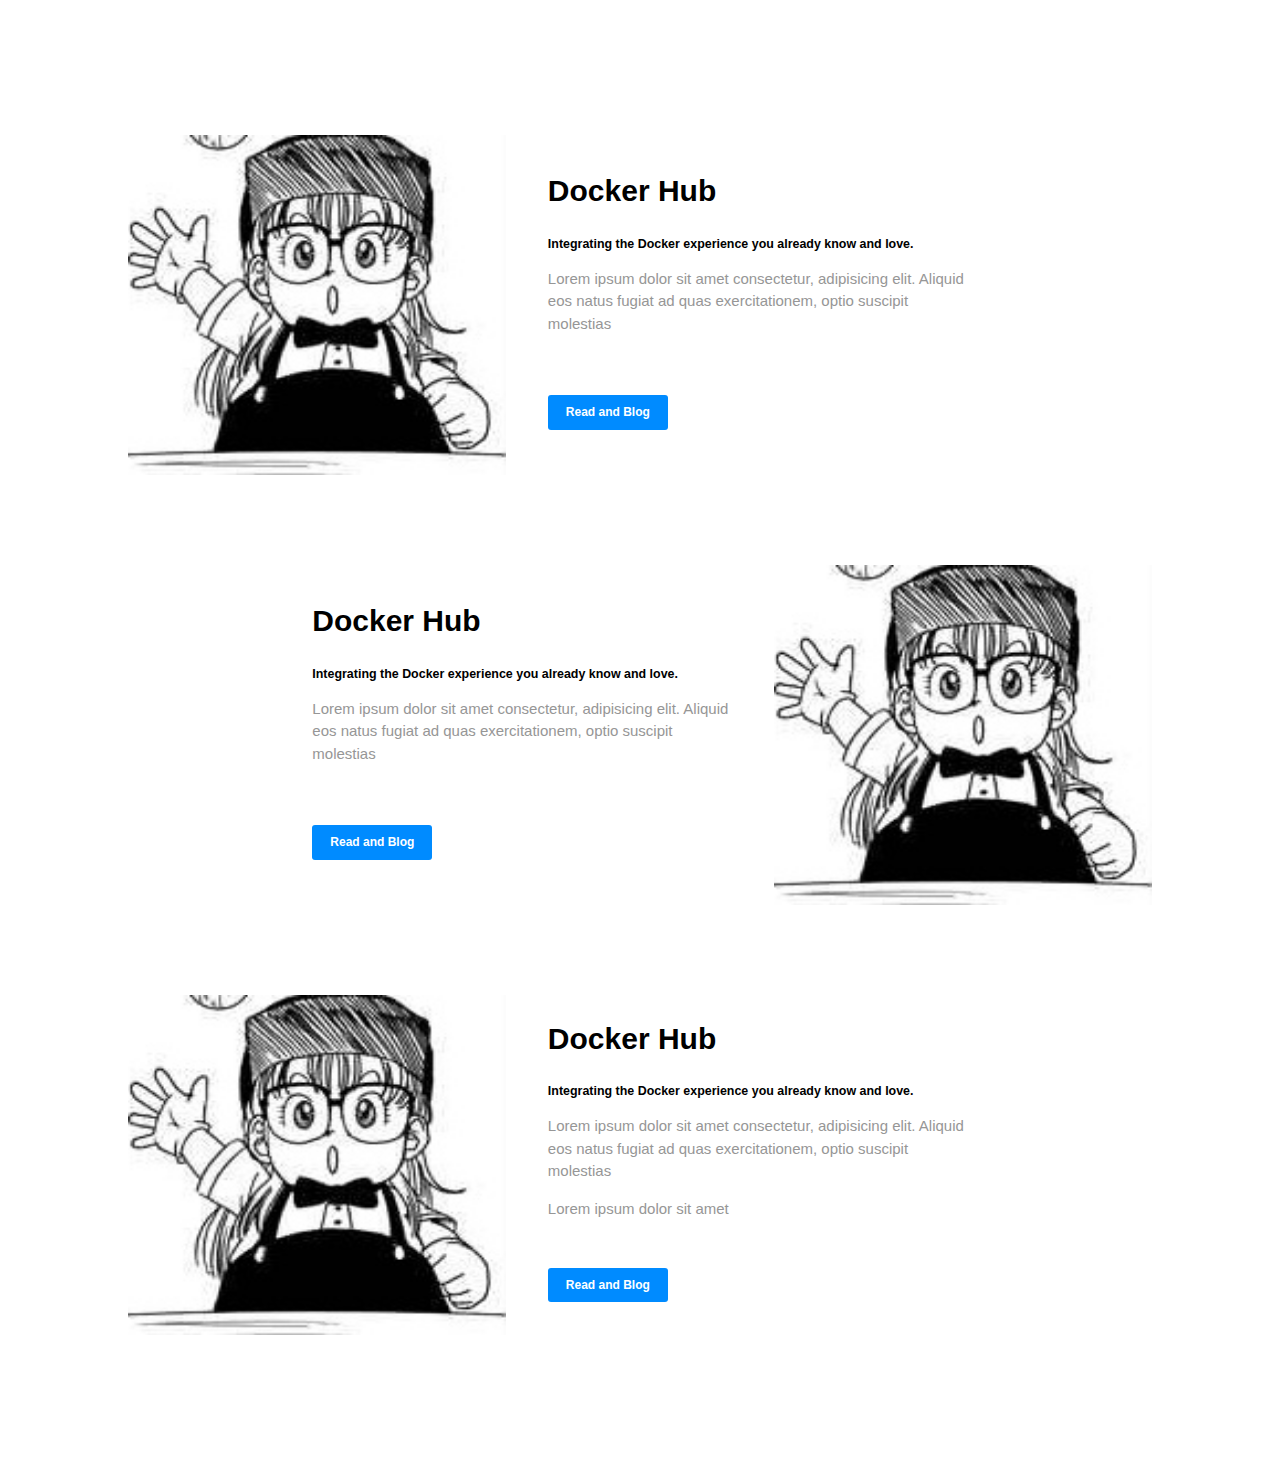
<file: pagdoc/zzz.html>
<!DOCTYPE html>
<html lang="es">
<head>
    <meta charset="UTF-8">
    <meta name="viewport" content="width=device-width, initial-scale=1.0">
    <meta http-equiv="X-UA-Compatible" content="ie=edge">
	<link rel="stylesheet" href="s-tyle.css">
    <link rel="stylesheet" href="style-zzz.css">
    <title>Document</title>
</head>
	<body>
		
		<main>
			<section class="zzz">
				<article>
					<figure>
						<img src="a.jpg">
					</figure>
					<div>
						<div><h1>Docker Hub</h1>
						<h5>Integrating the Docker experience you already know and love.</h5>
						<p class="plomo">Lorem ipsum dolor sit amet consectetur, adipisicing elit. Aliquid eos natus fugiat ad quas exercitationem, optio suscipit molestias</p>
						</div><a class="btn1">Read and Blog</a>
					</div>
				</article>
				<article>
					<figure>
						<img src="a.jpg">
					</figure>
					<div>
						<div><h1>Docker Hub</h1>
						<h5>Integrating the Docker experience you already know and love.</h5>
						<p class="plomo">Lorem ipsum dolor sit amet consectetur, adipisicing elit. Aliquid eos natus fugiat ad quas exercitationem, optio suscipit molestias</p>
						</div><a class="btn1">Read and Blog</a>
					</div>
				</article>
				<article>
					<figure>
						<img src="a.jpg">
					</figure>
					<div>
						<div><h1>Docker Hub</h1>
						<h5>Integrating the Docker experience you already know and love.</h5>
						<p class="plomo">Lorem ipsum dolor sit amet consectetur, adipisicing elit. Aliquid eos natus fugiat ad quas exercitationem, optio suscipit molestias</p>
						<p class="plomo">Lorem ipsum dolor sit amet </p>
						</div><a class="btn1">Read and Blog</a>
					</div>
				</article>
			</section>
		</main>
	</body>
</html>
</file>
<file: pagdoc/s-tyle.css>
*{margin:0; padding:0}
body{
		max-width:1024px;
		margin:0 auto;
		width:96%;
	}
html{font:menu; font-size:15px;line-height:1.5em;}
hgroup,h1,h2,h3,h4,h5,h6{margin-bottom:1em;width:100%}
hgroup>h1,
hgroup>h2,
hgroup>h3,
hgroup>h4,
hgroup>h5,
hgroup>h6
{margin:0;}

a{
text-decoration:none;
}
p{margin-bottom:1em;}

img{
	width:100%;
	}
figure{display:flex; flex-flow:wrap;justify-content:center}
figcaption{
padding:0 1em 0 1em;
text-align:justify;
}
ul{padding:0;}
li{
list-style:none;
}

main section+section{padding-top:6em;margin-bottom:1em;}
main{padding:9em 0;}
footer{padding-bottom:1em;}


.btn1{color:#fff; background:#008bff;font-weight:bold; border-radius: 3px;padding:0.5em 1.5em;font-size:12px;}
.plomo{color:#969696}
.text-center{text-align:center;}
.titulo1{font-size:15px;line-height:1.8em;}

@media all and (min-width:900px){

	footer{padding: 3em 6em; width:calc(100% - 12em)}
}
@media all and (min-width:720px){
	footer>section{display:flex; justify-content:space-between;}
	footer{text-align:left;
}
@media all and (min-width:420px){
	.titulo1{font-size:2em;line-height:1.8em;}
	}
}
</file>
<file: pagdoc/nav.css>
nav{position:absolute;width:100%;left:0;}
header>section{margin-top:3em;}
nav>ul{background:#fff;visibility:hidden;padding-left:0.5em}
.nav{display:flex;justify-content:space-between;align-items:center;background:#fff;padding:1em 0.5em 0 0.5em;}
#menu{display:block;}
.ocultar>ul{visibility:visible;}
.imgm{width:100%; max-width:200px;margin-top:3em;}
nav li{padding-top:1em}
header{padding-top:1em;}
@media all and (min-width:900px){
	nav{position:static;display:flex; justify-content:space-between;align-items:center;}
	nav>ul{display:flex; visibility:visible;}
	nav li{margin-right:2em;}nav li:last-child{margin:0;}
	#menu{display:none;}
	header>section{margin-left:3em;width:calc(100% - 3em);}
}
</file>
<file: pagdoc/style-sss.css>
.sss>div
{display:flex; flex-wrap: wrap; justify-content:center;}

.sss{
		padding:3em 0;
	}
.sss article{
		width:200px;
		text-align:center;
		display:flex;
		flex-wrap:wrap;
		justify-content:center;
		align-content:space-between;
		margin-top:3em;
	}

@media all and (min-width:420px){
	.sss{
		margin:0 auto;
		padding:3em 3em;
		width:calc(90% - 6em);
	}
	
	.sss>div{
		display:flex; 
		justify-content:space-around;
	}
	.box-shadow{box-shadow :1px 1px 15px 3px #ccc;} 
}

@media all and (min-width:900px){
	.sss{
		width:calc(72% - 6em);
	}
}
</file>
<file: pagdoc/style-zzz.css>
.zzz article>div{
	display:flex;
	flex-wrap:wrap;
	align-content:space-evenly;
}

.zzz>article+article{margin-top:6em;}

	.zzz figure>img{max-height:340px;}	

@media all and (min-width:320px){
	
	.zzz figure>img{width:300px;}	
}
@media all and (min-width:640px){
	.zzz>article{
		display:flex;
		justify-content:space-between;
	}
	.zzz figure{
		width:45%;
	}
	.zzz article>div{
		width:50%;
	}
	.zzz>article:nth-child(even){
		flex-direction: row-reverse;
	}
	
	.zzz figure>img{width:100%;}
}
@media all and (min-width:720px){
	.zzz>article{width:82%}
	.zzz>article:nth-child(odd){
		
	}
	.zzz>article:nth-child(even){
		margin-left:calc(100% - 82%);
	}
	.zzz figure>img{width:100%;}
}
</file>
<file: sincopa/style.css>
*{margin:0;padding:0;} h1{font-weight:normal;}h2{font-size:15px;} body{ max-width:1024px;margin:0 auto; font-family:Segoe UI; } .centrartexto{text-align:center;} ul{list-style:none;} img{width:100%;margin-top:1em;} article{margin-top:3em;} li,h2,h3,h4,h5{margin-bottom:1em;} p{margin-bottom:0.5em;} article>img{max-width:171px;} footer,main{padding:3em 1em;} .vc{align-items:center;} .hd{justify-content:flex-end;} .flex{display:flex;} .flex-wrap{display:flex;flex-flow:wrap;} footer>div~div{width:150px;} @media all and (min-width:420px){ .hb{justify-content:space-between;} .he{justify-content:space-evenly;} .centrar{justify-content:center} .articulos>article{max-width:210px;} } @media all and (min-width: 720px){ footer{display:flex;flex-flow:wrap;justify-content:space-between;} }
</file>
